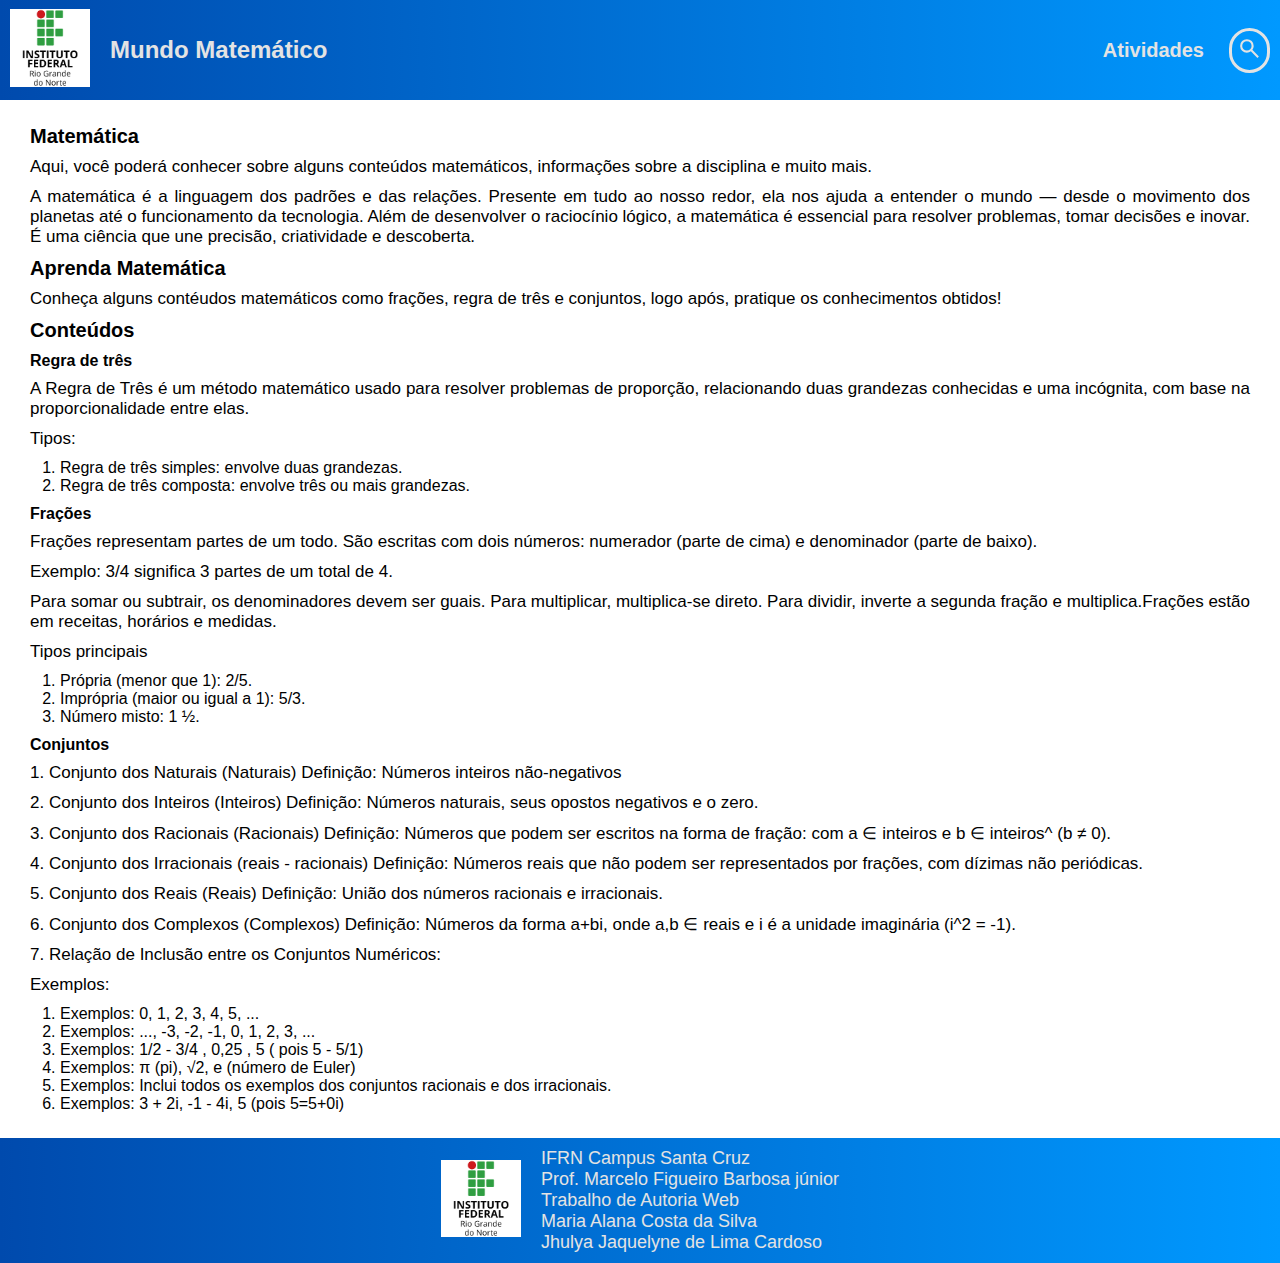
<file: mundo matemático - autoria web/index.html>
<!DOCTYPE html>
<html lang="pt-BR">

<head>
  <meta charset="UTF-8">
  <meta name="viewport" content="width=device-width, initial-scale=1.0">

  <link rel="stylesheet" href="estilo.css">

  <title>Mundo Matemático</title>
</head>

<body>
  <header>
    <div>

      <div>
        <div>
          <img src="img/if.png" alt="">
        </div>
        <h1>Mundo Matemático</h1>
      </div>

      <div>
        <nav>
          <a href="conteudos.html">Atividades</a>
        </nav>

        <a href=""><img src="img/search.svg" alt=""></a>
      </div>

    </div>
  </header>

  <main>
    <div>
      <h2>Matemática</h2>

      <p>
        Aqui, você poderá conhecer sobre alguns conteúdos matemáticos,
        informações sobre a disciplina e muito mais.
      </p>

      <p>
        A matemática é a linguagem dos padrões e das relações.
        Presente em tudo ao nosso redor, ela nos ajuda a entender o mundo —
        desde o movimento dos planetas até o funcionamento da tecnologia. Além de desenvolver
        o raciocínio lógico, a matemática é essencial para resolver problemas, tomar decisões e inovar. É uma ciência
        que une precisão, criatividade e descoberta.
      </p>
    </div>
    <div>
      <h2>Aprenda Matemática</h2>

      <p>
        Conheça alguns contéudos matemáticos como frações, regra de três
        e conjuntos, logo após, pratique os conhecimentos obtidos!
      </p>

      <h2>Conteúdos</h2>
      <h3>Regra de três</h3>

      <p>
        A Regra de Três é um método matemático usado para
        resolver problemas de proporção, relacionando duas grandezas
        conhecidas e uma incógnita, com base na proporcionalidade entre elas.
      </p>

      <p>Tipos:</p>

      <ol>
        <li> Regra de três simples: envolve duas grandezas.</li>
        <li> Regra de três composta: envolve três ou mais grandezas. </li>
      </ol>

      <h3>Frações</h3>

      <p>
        Frações representam partes de um todo. São escritas com dois números:
        numerador (parte de cima) e denominador (parte de baixo).
      </p>

      <p>
        Exemplo: 3/4 significa 3
        partes de um total de 4.
      </p>

      <p>
        Para somar ou subtrair, os denominadores devem ser
        guais. Para multiplicar, multiplica-se direto. Para dividir, inverte a
        segunda fração e multiplica.Frações estão em receitas, horários e medidas.
      </p>

      <p>Tipos principais</p>

      <ol>
        <li>Própria (menor que 1): 2/5.</li>
        <li>Imprópria (maior ou igual a 1): 5/3.</li>
        <li>Número misto: 1 ½.</li>
      </ol>

      <h3>Conjuntos</h3>

      <p>1. Conjunto dos Naturais (Naturais)
        Definição: Números inteiros não-negativos
      </p>

      <P>2. Conjunto dos Inteiros (Inteiros)
        Definição: Números naturais, seus opostos negativos e o zero.
      </P>

      <p>3. Conjunto dos Racionais (Racionais)
        Definição: Números que podem ser escritos na forma de fração: com a ∈ inteiros e b ∈ inteiros^ (b ≠ 0).
      </p>

      <p> 4. Conjunto dos Irracionais (reais - racionais)
        Definição: Números reais que não podem ser representados por frações, com dízimas não periódicas.
      </p>

      <p>
        5. Conjunto dos Reais (Reais)
        Definição: União dos números racionais e irracionais.
      </p>

      <p>6. Conjunto dos Complexos (Complexos)
        Definição: Números da forma a+bi, onde a,b ∈ reais e i é a unidade imaginária (i^2 = -1).
      </p>

      <p>7. Relação de Inclusão entre os Conjuntos Numéricos:
      </p>

      <p>Exemplos:</p>
      <ol>
        <li>Exemplos: 0, 1, 2, 3, 4, 5, ...</li>
        <li>Exemplos: ..., -3, -2, -1, 0, 1, 2, 3, ...</li>
        <li>Exemplos: 1/2 - 3/4 , 0,25 , 5 ( pois 5 - 5/1)</li>
        <li>Exemplos: π (pi), √2, e (número de Euler)</li>
        <li>Exemplos: Inclui todos os exemplos dos conjuntos racionais e dos irracionais.</li>
        <li>Exemplos: 3 + 2i, -1 - 4i, 5 (pois 5=5+0i)</li>
      </ol>


    </div>
  </main>
  <footer>
    <div>
      <img src="img/if.png" alt="">
    </div>

    <div>
      <p>IFRN Campus Santa Cruz</p>
      <p>Prof. Marcelo Figueiro Barbosa júnior</p>
      <p>Trabalho de Autoria Web</p>
      <p>Maria Alana Costa da Silva</p>
      <p>Jhulya Jaquelyne de Lima Cardoso</p>
    </div>
  </footer>
</body>

</html>
</file>
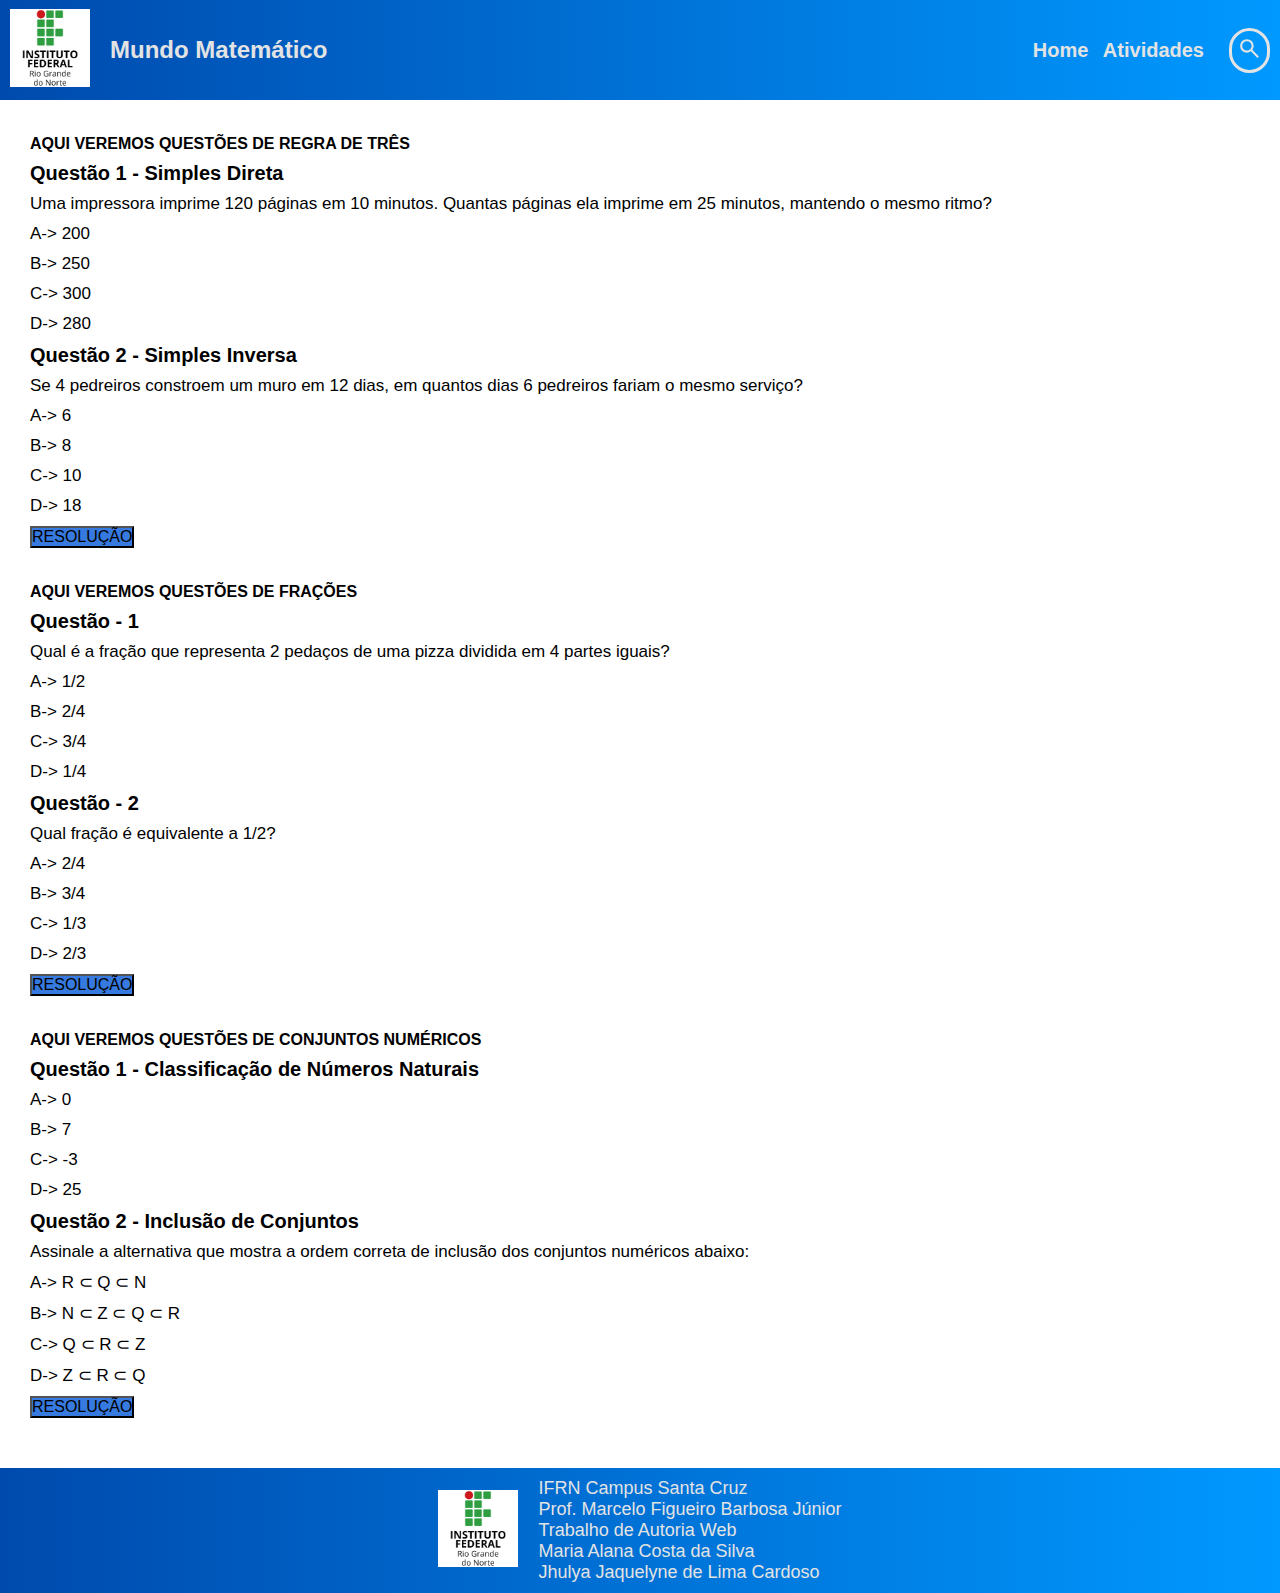
<file: mundo matemático - autoria web/conteudos.html>
<!DOCTYPE html>
<html lang="pt-BR">

<head>
  <meta charset="UTF-8">
  <meta name="viewport" content="width=device-width, initial-scale=1.0">
  <link rel="stylesheet" href="conteudos.css">
  <title>Document</title>
</head>

<body>
  <header>
    <div>
      <div>
        <div>
          <img src="img/if.png" alt="">
        </div>
        <h1>Mundo Matemático</h1>
      </div>

      <div>
        <nav>
          <a href="index.html">Home</a>
          <a href="">Atividades</a>
        </nav>
        <a href=""><img src="img/search.svg" alt=""></a>
      </div>
    </div>
  </header>

  <main>

    <div>
      <h3>AQUI VEREMOS QUESTÕES DE REGRA DE TRÊS</h3>

      <h2>Questão 1 - Simples Direta</h2>
      <p>Uma impressora imprime 120 páginas em 10 minutos.
        Quantas páginas ela imprime em 25 minutos, mantendo o mesmo ritmo?</p>
      <p>A-> 200</p>
      <p>B-> 250</p>
      <p>C-> 300</p>
      <p>D-> 280</p>

      <h2>Questão 2 - Simples Inversa</h2>
      <p>Se 4 pedreiros constroem um muro em 12 dias, em quantos dias 6 pedreiros fariam o mesmo serviço?</p>
      <p>A-> 6</p>
      <p>B-> 8</p>
      <p>C-> 10</p>
      <p>D-> 18</p>

      <form action="resolução1.html">
        <button type="submit">RESOLUÇÃO</button>
      </form>
    </div>

    <div>
      <h3>AQUI VEREMOS QUESTÕES DE FRAÇÕES</h3>

      <h2>Questão - 1</h2>
      <p>Qual é a fração que representa 2 pedaços de uma pizza dividida em 4 partes iguais?</p>
      <p>A-> 1/2</p>
      <p>B-> 2/4</p>
      <p>C-> 3/4</p>
      <p>D-> 1/4</p>

      <h2>Questão - 2</h2>
      <p>Qual fração é equivalente a 1/2?</p>
      <p>A-> 2/4</p>
      <p>B-> 3/4</p>
      <p>C-> 1/3</p>
      <p>D-> 2/3</p>

      <form action="resolução1.html">
        <button type="submit">RESOLUÇÃO</button>
      </form>
    </div>

    <div>
      <h3>AQUI VEREMOS QUESTÕES DE CONJUNTOS NUMÉRICOS</h3>

      <h2>Questão 1 - Classificação de Números Naturais</h2>
      <p>A-> 0</p>
      <p>B-> 7</p>
      <p>C-> -3</p>
      <p>D-> 25</p>

      <h2>Questão 2 - Inclusão de Conjuntos</h2>
      <p>Assinale a alternativa que mostra a ordem correta de inclusão dos conjuntos numéricos abaixo:</p>
      <p>A-> R ⊂ Q ⊂ N</p>
      <p>B-> N ⊂ Z ⊂ Q ⊂ R</p>
      <p>C-> Q ⊂ R ⊂ Z</p>
      <p>D-> Z ⊂ R ⊂ Q</p>

      <form action="resolução1.html">
        <button type="submit">RESOLUÇÃO</button>
      </form>
    </div>
  </main>

  <footer>
    <div>
      <img src="img/if.png" alt="">
    </div>
    <div>
      <p>IFRN Campus Santa Cruz</p>
      <p>Prof. Marcelo Figueiro Barbosa Júnior</p>
      <p>Trabalho de Autoria Web</p>
      <p>Maria Alana Costa da Silva</p>
      <p>Jhulya Jaquelyne de Lima Cardoso</p>
    </div>
  </footer>
</body>
</html>
</file>
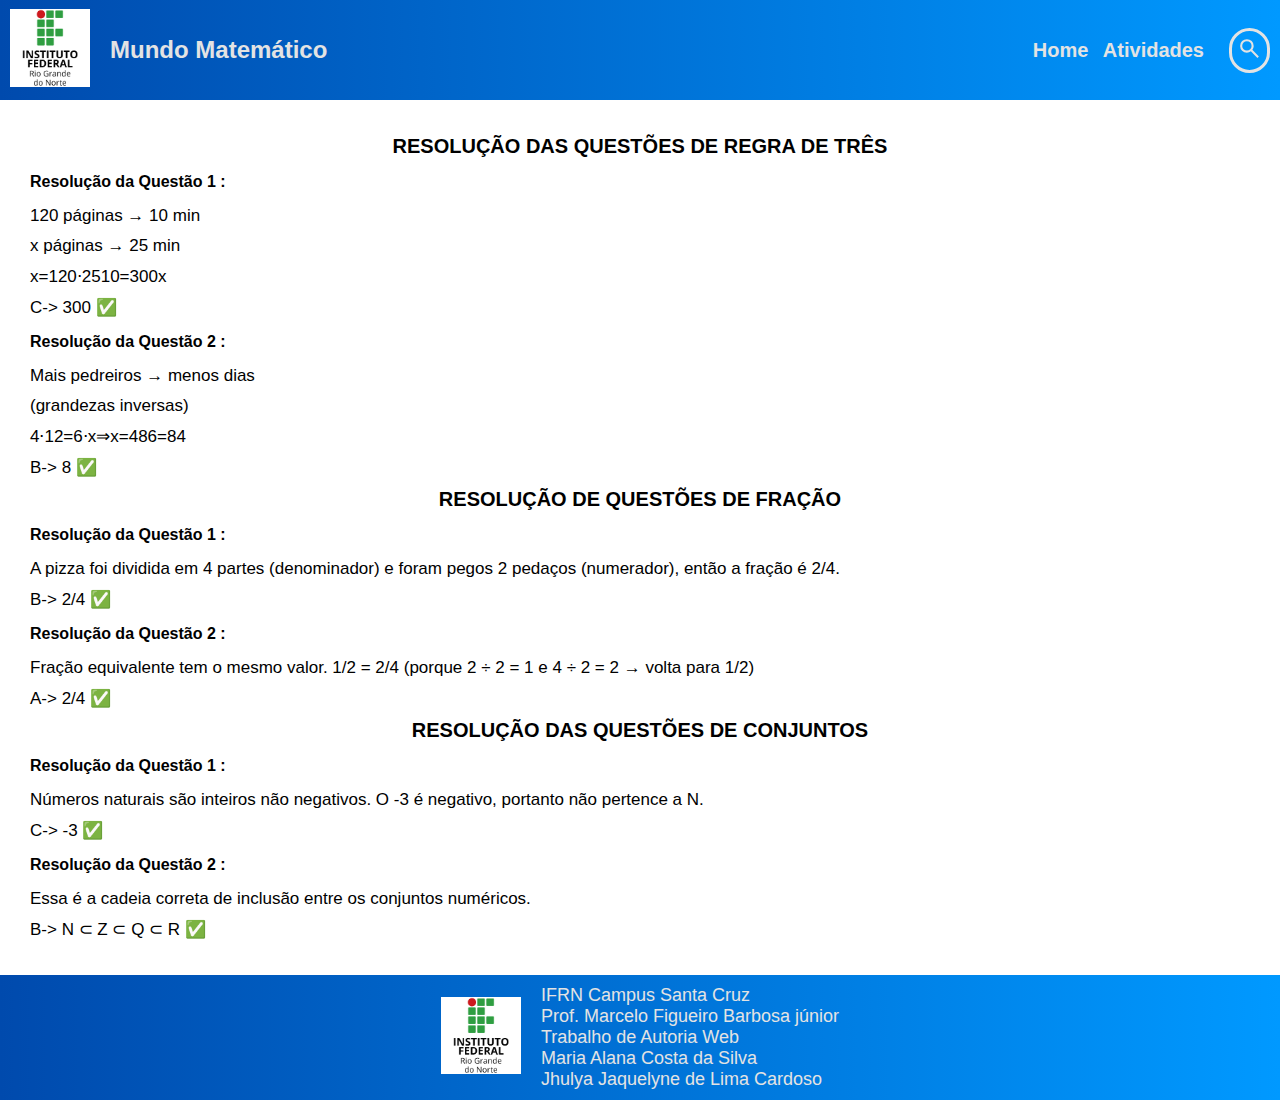
<file: mundo matemático - autoria web/resolução1.html>
<!DOCTYPE html>
<html lang="pt-BR">

<head>
  <meta charset="UTF-8">
  <meta name="viewport" content="width=device-width, initial-scale=1.0">
  <link rel="stylesheet" href="resolução1.css">
  <title>Document</title>
</head>

<body>
  <header>
    <div>

      <div>
        <div>
          <img src="img/if.png" alt="">
        </div>
        <h1>Mundo Matemático</h1>
      </div>

      <div>
        <nav>
          <a href="index.html">Home</a>
          <a href="conteudos.html">Atividades</a>
        </nav>

        <a href=""><img src="img/search.svg" alt=""></a>
      </div>

    </div>
  </header>
  <main>
    <div>
      <h3>RESOLUÇÃO DAS QUESTÕES DE REGRA DE TRÊS</h3>
      <h4>Resolução da Questão 1 :</h4>
      <P>120 páginas → 10 min</P>
      <P>x páginas → 25 min</P>
      <P>x=120⋅2510=300x</P>
      <p>C-> 300 ✅</p>
    </div>
    <div>
      <h4>Resolução da Questão 2 :</h4>
      <p>Mais pedreiros → menos dias </p>
      <p>(grandezas inversas)</p>
      <p>4⋅12=6⋅x⇒x=486=84</p>
      <p>B-> 8 ✅</p>
    </div>
    <div>
      <h3>RESOLUÇÃO DE QUESTÕES DE FRAÇÃO</h3>
      <h4>Resolução da Questão 1 :</h4>
      <p>A pizza foi dividida em 4 partes (denominador) e foram pegos 2 pedaços (numerador), então a fração é 2/4.</p>
      <p>B-> 2/4 ✅</p>
    </div>
    <div>
      <h4>Resolução da Questão 2 :</h4>
      <p>Fração equivalente tem o mesmo valor. 1/2 = 2/4 (porque 2 ÷ 2 = 1 e 4 ÷ 2 = 2 → volta para 1/2)</p>
      <p>A-> 2/4 ✅</p>
    </div>
    <div>
      <h3>RESOLUÇÃO DAS QUESTÕES DE CONJUNTOS</h3>
      <h4>Resolução da Questão 1 :</h4>
      <P>Números naturais são inteiros não negativos. O -3 é negativo, portanto não pertence a N.</P>
      <P>C-> -3 ✅</P>
    </div>
    <div>
      <h4>Resolução da Questão 2 :</h4>
      <p>Essa é a cadeia correta de inclusão entre os conjuntos numéricos.</p>
      <p>B-> N ⊂ Z ⊂ Q ⊂ R ✅</p>
    </div>
  </main>
  <footer>
    <div>
      <img src="img/if.png" alt="">
    </div>
    <div>
      <p>IFRN Campus Santa Cruz</p>
      <p>Prof. Marcelo Figueiro Barbosa júnior</p>
      <p>Trabalho de Autoria Web</p>
      <p>Maria Alana Costa da Silva</p>
      <p>Jhulya Jaquelyne de Lima Cardoso</p>
    </div>
  </footer>
</body>

</html>
</file>
<file: mundo matemático - autoria web/estilo.css>
*{
    font-size: 16px;
    font-family: Arial, Helvetica, sans-serif;
    padding: 0;
    margin: 0;
    outline: 0; 
}

header{
    background: linear-gradient(90deg,#004aad,#0099ff);
    width: 100%;
    height: 100px;
}

header > div{
    height: 100%;
    display: flex;
    align-items: center;
    justify-content: space-between;
}

h1 {
    font-size: 24px;
    color: #e3e3e3;
    font-family: Arial, Helvetica, sans-serif;
}

header > div > div {
    display: flex;
    gap: 20px;
    margin: 0 10px 0 10px;
    justify-content: center;
    align-items: center;
}

header > div > div > div {
    width: 80px;
}
    
header > div > div > div > img{
    width: 100%;
    height: 100%;
}

header > div > div > a{
   display: inline-block;
   width: 25px;
   border: 3px solid #e3e3e3;
   border-radius: 22px;
   padding: 5px;
}

header > div > div > a > img {
    width: 100%;
    height: 100%;
}

header > div > div > nav > a{
   color: #e3e3e3;
    font-size: 20px;
    margin: 5px;
    text-decoration: none;
    font-weight: 700;
}

main {
    margin: 15px 20px;
    padding: 10px;
}

h2{
    font-size: 20px;
    font-family: Arial, Helvetica, sans-serif;
}

main > div > h2 {
    margin-bottom: 9px;
}

main > div > p {
   margin-bottom: 10px;
   text-align: justify;
   font-size: 17px;
}

main > div > ol{
    margin-left: 30px;
}

main > div > h3{
   margin-top: 10px;
   margin-bottom: 9px;
   font-family: Arial, Helvetica, sans-serif;
}

footer > div > img {
    width: 100%;
    height: 100%;
}

footer > :first-child {
    width: 80px;
}

footer {
    display: flex;
    align-items: center;
    justify-content: center;
    gap: 20px;
    padding: 10px ;
    background: linear-gradient(90deg,#004aad,#0099ff);

}

footer > div > p {
    color: #e3e3e3;
    font-size: 18px;
}
</file>
<file: mundo matemático - autoria web/conteudos.css>
* {
    font-size: 16px;
    font-family: Arial, Helvetica, sans-serif;
    padding: 0;
    margin: 0;
    outline: 0;
}


header {
    background: linear-gradient(90deg,#004aad,#0099ff);
    width: 100%;
    height: 100px;
}

header > div {
    height: 100%;
    display: flex;
    align-items: center;
    justify-content: space-between;
}

h1 {
    font-size: 24px;
    color: #e3e3e3;
    font-family: Arial, Helvetica, sans-serif;
}

header > div > div {
    display: flex;
    gap: 20px;
    margin: 0 10px;
    justify-content: center;
    align-items: center;
}

header > div > div > div {
    width: 80px;
}

header > div > div > div > img {
    width: 100%;
    height: 100%;
}

header > div > div > a {
    display: inline-block;
    width: 25px;
    border: 3px solid #e3e3e3;
    border-radius: 22px;
    padding: 5px;
}

header > div > div > a > img {
    width: 100%;
    height: 100%;
}

header > div > div > nav > a {
    color: #e3e3e3;
    font-size: 20px;
    margin: 5px;
    text-decoration: none;
    font-weight: 700;
}

main {
    margin: 15px 20px;
    padding: 10px;
}

main h2 {
    font-size: 20px;
    margin-bottom: 9px;
    font-family: 'Trebuchet MS', 'Lucida Sans Unicode', 'Lucida Grande', 'Lucida Sans', Arial, sans-serif;
}

main p {
    margin-bottom: 10px;
    text-align: justify;
    font-size: 17px;
}

main ol {
    margin-left: 30px;
}

main h3 {
    margin-top: 10px;
    margin-bottom: 9px;
    font-family: 'Trebuchet MS', 'Lucida Sans Unicode', 'Lucida Grande', 'Lucida Sans', Arial, sans-serif;
}

main h4 {
    margin-bottom: 5px;
}

button {
    text-align: center;
    background-color: rgba(27, 104, 219, 0.877);
    margin-bottom: 25px;
}


footer {
    display: flex;
    align-items: center;
    justify-content: center;
    gap: 20px;
    padding: 10px;
    background: linear-gradient(90deg,#004aad,#0099ff);
}

footer > :first-child {
    width: 80px;
}

footer > div > img {
    width: 100%;
    height: 100%;
}

footer > div > p {
    color: #e3e3e3;
    font-size: 18px;
}
</file>
<file: mundo matemático - autoria web/resolução1.css>
* {
    font-size: 16px;
    font-family: Arial, Helvetica, sans-serif;
    padding: 0;
    margin: 0;
    outline: 0;
}


header {
    background: linear-gradient(90deg, #004aad, #0099ff);
    width: 100%;
    height: 100px;
}

header > div {
    height: 100%;
    display: flex;
    align-items: center;
    justify-content: space-between;
}

h1 {
    font-size: 24px;
    color: #e3e3e3;
    font-family: Arial, Helvetica, sans-serif;
}

header > div > div {
    display: flex;
    gap: 20px;
    margin: 0 10px;
    justify-content: center;
    align-items: center;
}

header > div > div > div {
    width: 80px;
}

header > div > div > div > img {
    width: 100%;
    height: 100%;
}

header > div > div > a {
    display: inline-block;
    width: 25px;
    border: 3px solid #e3e3e3;
    border-radius: 22px;
    padding: 5px;
}

header > div > div > a > img {
    width: 100%;
    height: 100%;
}

header > div > div > nav > a {
    color: #e3e3e3;
    font-size: 20px;
    margin: 5px;
    text-decoration: none;
    font-weight: 700;
}

main {
    margin: 15px 20px;
    padding: 10px;
}

main h2 {
    font-size: 20px;
    margin-bottom: 9px;
}

main p {
    margin-bottom: 10px;
    text-align: justify;
    font-size: 17px;
}

main ol {
    margin-left: 30px;
}

main h3 {
    margin-top: 10px;
    margin-bottom: 9px;
    font-size: 20px;
    text-align: center;
}

main h4 {
    margin-bottom: 15px;
    margin-top: 15px;
}


footer {
    display: flex;
    align-items: center;
    justify-content: center;
    gap: 20px;
    padding: 10px;
    background: linear-gradient(90deg, #004aad, #0099ff);
}

footer > :first-child {
    width: 80px;
}

footer > div > img {
    width: 100%;
    height: 100%;
}

footer > div > p {
    color: #e3e3e3;
    font-size: 18px;
}
</file>
